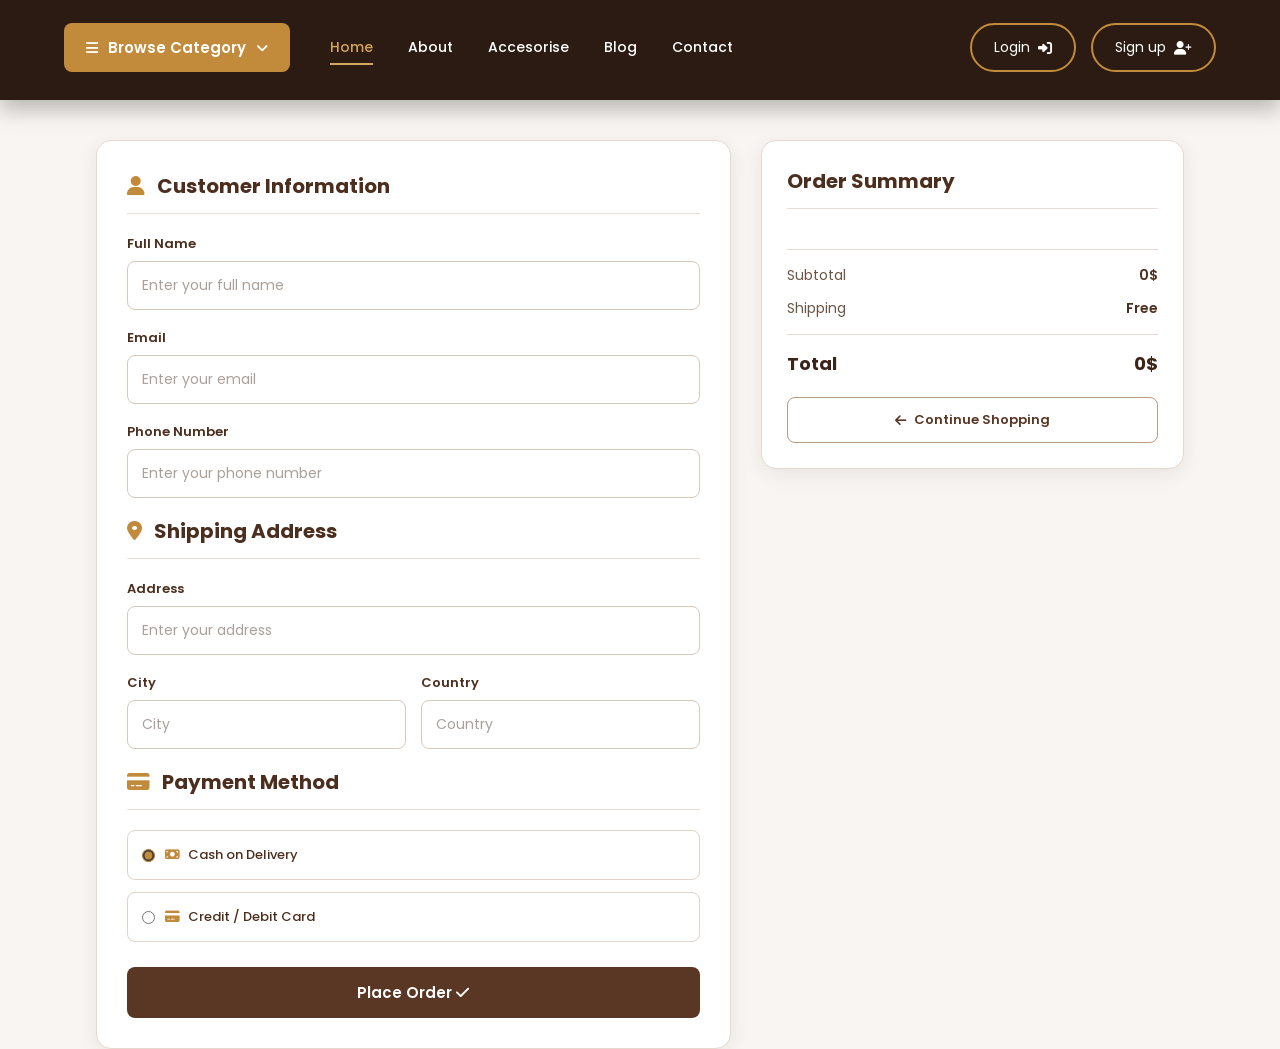
<file: Checkout.html>
<!DOCTYPE html>
<html lang="en">

<head>
    <meta charset="UTF-8">
    <meta name="viewport" content="width=device-width, initial-scale=1.0">

    <title>Checkout</title>

    <link rel="stylesheet" href="StyleCheckout.css">
    <link rel="stylesheet" href="style.css">

    <link rel="stylesheet" href="https://cdnjs.cloudflare.com/ajax/libs/font-awesome/6.4.0/css/all.min.css">
</head>

<body>



<!-- بداية الهيدر (الجزء العلوي من الموقع) -->
<header>

    <!-- الجزء العلوي بالكامل من الهيدر -->
  

    <div style="height: 100px;" class="bottom_header">
        <div  class="container">
            <nav style="margin-top: 30px;" class="nav">

                <div class="category_nav">

                    <div class="category_btn">
                        <i class="fa-solid fa-bars"></i>
                        <P>Browse Category</P>
                        <i class="fa-solid fa-angle-down"></i>
                    </div>

                    <div class="category_nav_list">
                        <a href="#">Top 10 offers</a>
                        <a href="#">Electronics & digits</a>
                        <a href="#">Phons & Tables</a>
                        <a href="#">Fashion & Clothings</a>
                        <a href="#">Talivsion & Monitor</a>
                        <a href="#">Jewelry & Watches</a>
                        <a href="#">Toys & Hobbies</a>
                    </div>

                </div>

                <ul class="nav_links">
                    <li class="active"><a href="#">Home</a></li>
                    <li><a href="#">About</a></li>
                    <li><a href="#"> Accesorise</a></li>
                    <li><a href="#"> Blog</a></li>
                    <li><a href="#"> Contact</a></li>

                </ul>
            </nav>




            <div class="login_signup btns" style="margin-top: 30px;">
                <a class="btn" id="Log-in" href="#">Login <i class="fa-solid fa-right-to-bracket"></i></a>
                <a class="btn" id="Sign-up" href="#">Sign up<i class="fa-solid fa-user-plus"></i></a>
            </div>



            <div class="mobile_menu">

                <button class="mobile_menu_btn">
                    <i class="fa-solid fa-bars"></i>
                </button>

                <ul class="mobile_nav_links">
                    <li class="active"><a href="#">Home</a></li>
                    <li><a href="#">About</a></li>
                    <li><a href="#">Accesorise</a></li>
                    <li><a href="#">Blog</a></li>
                    <li><a href="#">Contact</a></li>
                </ul>

            </div>

        </div>

    </div>











</header>



    <!-- =========================
         Checkout Page
    ========================== -->

    <main class="checkout">

        <div class="checkout_container">

            <!-- =========================
                 Customer Information
            ========================== -->

            <section class="checkout_form">

                <h2>
                    <i class="fa-solid fa-user"></i>
                    Customer Information
                </h2>

                <form id="checkoutForm">

                    <div class="input_group">

                        <label for="fullName">Full Name</label>

                        <input type="text" id="fullName" placeholder="Enter your full name" required>

                    </div>


                    <div class="input_group">

                        <label for="email">Email</label>

                        <input type="email" id="email" placeholder="Enter your email" required>

                    </div>


                    <div class="input_group">

                        <label for="phone">Phone Number</label>

                        <input type="tel" id="phone" placeholder="Enter your phone number" required>

                    </div>


                    <!-- =========================
                         Shipping Address
                    ========================== -->

                    <h2>
                        <i class="fa-solid fa-location-dot"></i>
                        Shipping Address
                    </h2>


                    <div class="input_group">

                        <label for="address">Address</label>

                        <input type="text" id="address" placeholder="Enter your address" required>

                    </div>


                    <div class="address_row">

                        <div class="input_group">

                            <label for="city">City</label>

                            <input type="text" id="city" placeholder="City" required>

                        </div>


                        <div class="input_group">

                            <label for="country">Country</label>

                            <input type="text" id="country" placeholder="Country" required>

                        </div>

                    </div>


                    <!-- =========================
                         Payment Method
                    ========================== -->

                    <h2>
                        <i class="fa-solid fa-credit-card"></i>
                        Payment Method
                    </h2>


                    <div class="payment_methods">

                        <label class="payment_option">

                            <input type="radio" name="payment" value="cash" checked>

                            <span>
                                <i class="fa-solid fa-money-bill"></i>
                                Cash on Delivery
                            </span>

                        </label>


                        <label class="payment_option">

                            <input type="radio" name="payment" value="card">

                            <span>
                                <i class="fa-solid fa-credit-card"></i>
                                Credit / Debit Card
                            </span>

                        </label>

                    </div>


                    <button type="submit" class="place_order">
                        Place Order
                        <i class="fa-solid fa-check"></i>
                    </button>

                </form>

            </section>


            <!-- =========================
                 Order Summary
            ========================== -->

            <aside class="order_summary">

                <h2>Order Summary</h2>


                <!-- Products will be added here using JavaScript -->
                <div id="checkout_items">

                </div>


                <div class="summary_total">

                    <div>
                        <span>Subtotal</span>
                        <span id="checkout_subtotal">0$</span>
                    </div>

                    <div>
                        <span>Shipping</span>
                        <span id="checkout_shipping">Free</span>
                    </div>

                    <div class="final_total">
                        <span>Total</span>
                        <span id="checkout_total">0$</span>
                    </div>

                </div>


                <a href="index.html" class="back_to_shop">
                    <i class="fa-solid fa-arrow-left"></i>
                    Continue Shopping
                </a>

            </aside>

        </div>

    </main>


   
    <script src="Checkout.js"></script>

</body>

</html>
</file>
<file: StyleCheckout.css>
/* =========================================
   Checkout Page
   ========================================= */

.checkout {
    width: 85%;
    max-width: 1300px;
    margin:auto;
margin-top: -30px;
}


/* ===== Checkout Title ===== */


/* ===== Main Container ===== */

.checkout_container {
    display: grid;
    grid-template-columns: 1.5fr 1fr;
    gap: 30px;
    align-items: start;
}


/* ===== Form ===== */

.checkout_form {
    background: #fff;
    padding: 30px;
    border: 1px solid #e5d8cf;
    border-radius: 15px;
    box-shadow: 0 5px 20px rgba(59, 36, 24, .08);
}

.checkout_form h2 {
    color: #4b2e1e;
    font-size: 20px;
    margin-bottom: 20px;
    padding-bottom: 12px;
    border-bottom: 1px solid #eadfd8;
}

.checkout_form h2 i {
    color: #c28b3c;
    margin-right: 8px;
}


/* ===== Inputs ===== */

.input_group {
    display: flex;
    flex-direction: column;
    margin-bottom: 18px;
}

.input_group label {
    color: #4b2e1e;
    font-size: 13px;
    font-weight: 600;
    margin-bottom: 7px;
}

.input_group input {
    width: 100%;
    padding: 13px 14px;
    border: 1px solid #d8c9bd;
    border-radius: 8px;
    outline: none;
    background: #fff;
    color: #3b2418;
    font-size: 14px;
    transition: .3s ease;
}

.input_group input::placeholder {
    color: #aaa09a;
}

.input_group input:focus {
    border-color: #c28b3c;
    box-shadow: 0 0 0 3px rgba(194, 139, 60, .12);
}


/* ===== City + Country ===== */

.address_row {
    display: grid;
    grid-template-columns: 1fr 1fr;
    gap: 15px;
}


/* ===== Payment ===== */

.payment_methods {
    display: flex;
    flex-direction: column;
    gap: 12px;
    margin-bottom: 25px;
}

.payment_option {
    display: flex;
    align-items: center;
    gap: 10px;
    padding: 14px;
    border: 1px solid #e0d3ca;
    border-radius: 8px;
    cursor: pointer;
    transition: .3s ease;
}

.payment_option:hover {
    background: #f8f3ee;
    border-color: #c28b3c;
}

.payment_option input {
    accent-color: #c28b3c;
}

.payment_option span {
    color: #4b2e1e;
    font-size: 13px;
    font-weight: 500;
}

.payment_option i {
    color: #c28b3c;
    margin-right: 5px;
}


/* ===== Place Order ===== */

.place_order {
    width: 100%;
    padding: 14px;
    border: none;
    border-radius: 8px;
    background: #5a3624;
    color: white;
    font-size: 15px;
    font-weight: 600;
    cursor: pointer;
    transition: .3s ease;
}

.place_order:hover {
    background: #3b2418;
    transform: translateY(-2px);
}


/* ===== Order Summary ===== */

.order_summary {
    background: #fff;
    padding: 25px;
    border: 1px solid #e5d8cf;
    border-radius: 15px;
    box-shadow: 0 5px 20px rgba(59, 36, 24, .08);
}

.order_summary h2 {
    color: #4b2e1e;
    font-size: 20px;
    margin-bottom: 20px;
    padding-bottom: 12px;
    border-bottom: 1px solid #eadfd8;
}


/* ===== Checkout Items ===== */

#checkout_items {
    display: flex;
    flex-direction: column;
    gap: 12px;
    max-height: 400px;
    overflow-y: auto;
    margin-bottom: 20px;
}


/* ===== Summary ===== */

.summary_total {
    border-top: 1px solid #e5d8cf;
    padding-top: 15px;
}

.summary_total > div {
    display: flex;
    align-items: center;
    justify-content: space-between;
    margin-bottom: 12px;
}

.summary_total span:first-child {
    color: #6b5548;
    font-size: 14px;
}

.summary_total span:last-child {
    color: #4b2e1e;
    font-weight: 600;
}

.summary_total .final_total {
    border-top: 1px solid #e5d8cf;
    padding-top: 15px;
    margin-top: 15px;
}

.summary_total .final_total span {
    color: #3b2418;
    font-size: 18px;
    font-weight: 700;
}


/* ===== Continue Shopping ===== */

.back_to_shop {
    display: flex;
    align-items: center;
    justify-content: center;
    gap: 8px;
    margin-top: 20px;
    padding: 12px;
    border: 1px solid #b99b86;
    border-radius: 8px;
    color: #5a3624;
    font-size: 13px;
    font-weight: 600;
    transition: .3s ease;
}

.back_to_shop:hover {
    background: #f5eee9;
    border-color: #6b432d;
}


/* =========================================
   Responsive
   ========================================= */

@media (max-width: 800px) {

    .checkout {
        width: 94%;
        margin: 25px auto;
    }

    .checkout_container {
        grid-template-columns: 1fr;
    }

    .checkout_form,
    .order_summary {
        padding: 20px;
    }

}


@media (max-width: 480px) {

    .checkout {
        width: 94%;
        padding: 20px 0;
    }

    .checkout_title h1 {
        font-size: 25px;
    }

    .checkout_form,
    .order_summary {
        padding: 17px;
        border-radius: 12px;
    }

    .checkout_form h2,
    .order_summary h2 {
        font-size: 17px;
    }

    .address_row {
        grid-template-columns: 1fr;
        gap: 0;
    }

    .input_group input {
        padding: 11px;
        font-size: 13px;
    }

    .payment_option {
        padding: 11px;
    }

    .place_order {
        padding: 12px;
        font-size: 14px;
    }

}



.checkout_item {
    display: flex;
    align-items: center;
    gap: 12px;
    padding: 12px;
    background: #f8f5f2;
    border: 1px solid #e5d8cf;
    border-radius: 10px;
}

.checkout_item img {
    width: 70px;
    height: 70px;
    object-fit: contain;
    background: #fff;
    border-radius: 8px;
    padding: 5px;
}

.checkout_item h4 {
    color: #4b2e1e;
    font-size: 14px;
    margin-bottom: 6px;
}

.checkout_item p {
    color: #8b6b5a;
    font-size: 12px;
    margin-bottom: 5px;
}

.checkout_item span {
    color: #c28b3c;
    font-size: 13px;
    font-weight: 600;
}
</file>
<file: style.css>
/* =======================
   Google Font
======================= */

@import url('https://fonts.googleapis.com/css2?family=Poppins:wght@300;400;500;600;700&display=swap');


/* =======================
   Reset
======================= */

*{
    margin:0;
    padding:0;
    box-sizing:border-box;
    font-family:'Poppins',sans-serif;
}


html{
    scroll-behavior:smooth;
}


body{
    background:#f8f5f2;
    color:#2b1b12;
    font-size:14px;
    padding-top:170px;
}


a{
    text-decoration:none;
    color:inherit;
}


li{
    list-style:none;
}


/* =======================
   Header
======================= */

header{
    position:fixed;
    top:0;
    left:0;
    width:100%;
    z-index:1000;
}



/* =======================
   Container
======================= */

.container{

    width:90%;
    max-width:1300px;
    margin:auto;

}



/* =======================
   Top Header
======================= */


.top_header{

    background:#fff;
    padding:15px 0;
    box-shadow:0 5px 20px rgba(0,0,0,.12);

}



.top_header .container{

    display:flex;
    align-items:center;
    justify-content:space-between;
    gap:30px;

}



/* =======================
   Logo
======================= */


#rere{

    display:flex;
    align-items:center;
    gap:15px;

}


.logo img{

    width:65px;
    height:auto;

}



.icon1 h1{

    color:#4b2e1e;
    font-size:28px;
    font-weight:700;

}



.icon1 h3{

    color:#c28b3c;
    font-size:15px;
    font-weight:500;

}
/* =======================
   Search Box
======================= */


.search_box{

    display:flex;
    align-items:center;
    flex:1;
    max-width:650px;

    height:60px;

    background:#fff;

    border:1px solid #ddd;

    border-radius:50px;

    overflow:hidden;

    box-shadow:0 5px 15px rgba(0,0,0,.08);

    transition:.3s;

}



.search_box:focus-within{

    border-color:#c28b3c;

    box-shadow:
    0 0 0 4px rgba(194,139,60,.15);

}



.select_box select{

    border:none;
    outline:none;

    padding:15px;

    background:#f5eee6;

    cursor:pointer;

    font-size:14px;

}



.search_box input{

    flex:1;

    border:none;

    outline:none;

    padding:15px;

    font-size:15px;

}



.search_box button{

    width:60px;

    height:100%;

    border:none;

    background:#c28b3c;

    color:white;

    cursor:pointer;

    font-size:18px;

    transition:.3s;

}



.search_box button:hover{

    background:#9b6b25;

}





/* =======================
   Header Icons
======================= */


.header-icons{

    display:flex;

    gap:20px;

}



.icon{

    position:relative;

}



.icon a{

    width:50px;

    height:50px;

    border-radius:50%;

    display:flex;

    align-items:center;

    justify-content:center;


    background:#fff;

    color:#4b2e1e;

    font-size:22px;


    border:1px solid #eee;

    box-shadow:0 5px 15px rgba(0,0,0,.1);


    transition:.35s;

}



.icon a:hover{

    background:#c28b3c;

    color:white;

    transform:
    translateY(-5px)
    scale(1.08);

}



.count{

    position:absolute;

    top:-5px;

    right:-5px;


    width:22px;

    height:22px;


    border-radius:50%;


    background:#b91c1c;

    color:white;

    display:flex;

    justify-content:center;

    align-items:center;


    font-size:12px;

}






/* =======================
   Bottom Header
======================= */


.bottom_header{

    background:#2b1b12;

    color:white;

    box-shadow:
    0 10px 20px rgba(0,0,0,.25);

}



.bottom_header .container{

    height:65px;


    display:flex;

    align-items:center;

    justify-content:space-between;

}






/* =======================
   Navigation
======================= */


.nav{

    display:flex;

    align-items:center;

    gap:40px;

}




/* =======================
   Category Button
======================= */


.category_btn{

    display:flex;

    align-items:center;

    gap:10px;


    background:#c28b3c;


    padding:13px 22px;


    border-radius:8px;


    cursor:pointer;


    transition:.3s;

}



.category_btn:hover{

    background:#9b6b25;

}



.category_btn p{

    font-weight:600;

    font-size:15px;

}







/* =======================
   Navigation Links
======================= */


.nav_links{

    display:flex;

    gap:35px;

}



.nav_links li a{

    color:white;

    font-weight:500;

    position:relative;

    transition:.3s;

}



/* underline animation */

.nav_links li a::after{

    content:"";

    position:absolute;

    left:0;

    bottom:-8px;


    width:0;

    height:2px;

    background:#d4a55d;


    transition:.3s;

}



.nav_links li a:hover::after,
.nav_links .active a::after{

    width:100%;

}



.nav_links li a:hover,
.nav_links .active a{

    color:#d4a55d;

}






/* =======================
   Login Signup Buttons
======================= */


.login_signup{

    display:flex;

    gap:15px;

}



.btn{

    display:flex;

    align-items:center;

    gap:8px;


    padding:12px 22px;


    border:2px solid #c28b3c;


    border-radius:30px;


    color:white;


    transition:.35s;

}



.btn:hover{

    background:#c28b3c;


    transform:translateY(-3px);


    box-shadow:
    0 8px 20px rgba(194,139,60,.35);

}



/* =======================
   Category Dropdown
======================= */


.category_nav{

    position:relative;

}




.category_nav_list{


    position:absolute;


    top:100%;


    left:0;



    width:220px;



    padding:10px 0;



    background:#f5eee6;



    border:2px solid #4b2e1e;



    border-radius:

    0 0 12px 12px;



    box-shadow:

    0 10px 25px rgba(0,0,0,.15);



    display:flex;



    flex-direction:column;



    overflow:hidden;



    opacity:0;



    visibility:hidden;



    transform:translateY(-20px);



    transition:

    opacity .3s ease,

    transform .3s ease;

}



/* show menu */


.category_nav:hover .category_nav_list{


    opacity:1;


    visibility:visible;


    transform:translateY(0);


}





.category_nav_list a{


    padding:15px 20px;


    color:#333;


    border-bottom:

    1px solid rgb(201,186,158);


    transition:.3s;


}




.category_nav_list a:hover{


    background:#241b0e;


    color:white;


}



.category_nav_list a:last-child{


    border-bottom:none;

}
/* =======================
   Swiper
======================= */

.slider{
    position:relative;
}

.slider .container{
    display:flex;
    justify-content:space-between;
    gap:20px;
}

.slider .container .slide-swap{
    width:75%;
    overflow:hidden;
}

.slider .container .banner_2{
    width:23%;
}

.slider .container .banner_2 a{
    display:block;
    width:100%;
}

.slider .container .banner_2 img{
    width:100%;
    display:block;
    object-fit:cover;
}


/* banner */

.banner_4 {
    padding: 35px 0;
}

.banner_4 .container {
    display: grid;
    grid-template-columns: repeat(4, 1fr);
    gap: 15px;
}

/* Banner */
.banner_4 .box {
    position: relative;
    display: flex;
    align-items: center;

    height: 150px;
    padding: 12px;

    background: #f3eee9;
    border: 1px solid #e3d8cf;
    border-radius: 12px;

    overflow: hidden;
    cursor: pointer;

    transition: 0.3s ease;
}

/* Hover */
.banner_4 .box:hover {
    transform: translateY(-4px);
    box-shadow: 0 5px 15px rgba(80, 60, 50, 0.12);
      transform: scale(1.03);
}

/* Image */
.banner_4 .box img {
    width: 48%;
    height: 120px;
    object-fit: contain;

    transition: 0.3s;
}

.banner_4 .box img:hover{
     scale: 0.8;
}

/* Text */
.banner_4 .box .text {
    width: 52%;
    padding-left: 5px;
}

/* Titles */
.banner_4 .box .text h5 {
    margin: 2px 0;
    color: #812e01;
    font-size: 12px;
    font-weight: 500;
}

/* Sale */
.banner_4 .box .sale {
    margin: 6px 0;
}

.banner_4 .box .sale p {
    margin: 0;
    color: #8a7b72;
    font-size: 10px;
}

.banner_4 .box .sale span {
    color: #4b0707;
    font-size: 20px;
    font-weight: bold;
}

/* Shop Now */
.banner_4 .box .text h5:last-child {
    color: #806b60;
    font-size: 11px;
    text-decoration: underline;
}

/* Link covers whole banner */
.banner_4 .box .link_btn {
    position: absolute;
    inset: 0;
    z-index: 2;
}

/* Responsive */
@media (max-width: 1000px) {
    .banner_4 .container {
        grid-template-columns: repeat(2, 1fr);
        margin: 20px;
    }
    .banner_4 .box{
        margin-bottom: 15px;
    }
}

@media (max-width: 600px) {
    .banner_4 .container {
      display: flex;
      flex-direction: column;

    }
}
/* =========================
   Products Slider
========================= */

.slide{
      margin-top:  -10px;
}.slide .container {
    position: relative;
}

.slide .container .mySwiper {
    padding: 10px 0;
}

.slide .container .mySwiper .btn_swip {
    position: absolute;
    top: 30px;
    right: 0;
    background-color: #c74f09d2;
    color: rgb(245, 241, 238);
    font-weight: bold;
    border-radius: 5px;
    height: 30px;
    width: 30px;
    border: 1px solid burlywood;
    padding: 6px;
}

.btn_swip.swiper-button-prev {
    left: calc(100% - 80px);
}
.top_slid {
position: relative;
margin-bottom: 20px;
border-bottom: 3px solid rgb(114, 34, 5);
}

.top_slid h2 {
    position: relative;
    text-transform: uppercase;
    background-color: #804711;
    color: white;
    font-size: 18px;
    padding: 10px 40px;
    display: flex;
    align-items: center;
    gap: 10px;
    width: max-content;
}

.top_slid h2::before {
    position: absolute;
    content: '';
    top: 0;
    left: 0;
    z-index: 9;
    width: 0;
    height: 0;
border-left: 20px solid transparent;
background-color: whitesmoke;
border-bottom: 20px solid rgb(177, 117, 38);
}


.slider_products {
    padding: 40px 0;
    background: #f8f8f8;
  
}

.slide_product {
    width: 100%;
    overflow: hidden;
}

.products {
    display: flex;
}

/* =========================
   Product Card
========================= */

.product {
    position: relative;
    background: #fff;
    padding: 15px;
    border-radius: 12px;
    border: 1px solid #eee;
    box-sizing: border-box;
    transition: 0.3s ease;
    overflow: hidden;
}

.product:hover {
    transform: translateY(-5px);
    box-shadow: 0 8px 25px rgba(0, 0, 0, 0.08);
}


/* =========================
   Sale
========================= */

.Sale_present {
    position: absolute;
    top: 12px;
    left: 12px;

    background: #e74c3c;
    color: #fff;

    padding: 5px 9px;
    border-radius: 6px;

    font-size: 13px;
    font-weight: 600;

    z-index: 2;
}


/* =========================
   Product Image
========================= */

.img_product {
    width: 100%;
    height: 220px;

    display: flex;
    align-items: center;
    justify-content: center;

    margin-bottom: 12px;
}

.img_product img {
    width: 100%;
    height: 100%;

    object-fit: contain;

    transition: 0.3s ease;
}

.product:hover .img_product img {
    transform: scale(1.05);
}


/* =========================
   Stars
========================= */

.stars {
    margin-bottom: 8px;
}

.stars i {
    color: #ffc107;
    font-size: 14px;
    margin-right: 2px;
}


/* =========================
   Product Name
========================= */

.name_product {
    margin: 0 0 10px;
    height: 45px;

    overflow: hidden;
}

.name_product a {
    color: #333;
    text-decoration: none;

    font-size: 14px;
    line-height: 1.6;

    display: -webkit-box;
    -webkit-line-clamp: 2;
    -webkit-box-orient: vertical;

    overflow: hidden;

    transition: 0.3s ease;
}

.name_product a:hover {
    color: #e74c3c;
}


/* =========================
   Price
========================= */

.price {
    display: flex;
    align-items: center;
    gap: 10px;

    margin-bottom: 15px;
}

.price p {
    margin: 0;
}

.price p span {
    color: #e74c3c;
    font-size: 18px;
    font-weight: 700;
}

.old_price {
    color: #999;
    font-size: 14px;

       text-decoration: line-through;
}


.add_btn_cart{

display: flex;
align-items: center;
justify-content: center;
    background-color: #552c14;
border: 1px solid rgba(66, 41, 32, 0.164);
padding: 5px 7px;
width: fit-content;
color:white;
cursor: pointer;
transition: 0.3s;
}
.add_btn_cart:hover{
    scale: 0.9;
}



.add_btn_cart i{
    margin-right: 5px;
}
.add_btn_cart.active{

background-color: #c2b6b6;
cursor: no-drop;
}
    


.icon_product{
    position: absolute;
    right: 0;
    bottom:0px;
    width: 30px;
    height: 30px;

    border-radius: 2px;

    background-color: #b63a00;
display: flex;
align-items: center;
justify-content: center;
color:white;
cursor: pointer;
transition: 0.3s;
}
.icon_product.active{
    background-color: #df74108c;
    scale: 1.1;
    cursor: no-drop;
}

/* banners */
.banners {
    padding: 50px 0;
}

.banners .banners_boxs {
    display: flex;
    gap: 20px;
}

.banners .banners_boxs .box {
    display: flex;
    gap: 20px;
    width: 100%;
    overflow: hidden;
    border-radius: 15px;
}

.banners .banners_boxs .box img {
    flex: 1;
    min-width: 0;
    width: 100%;
    display: block;
    object-fit: cover;
    border-radius: 15px;
    transition: 0.3s ease;
}

.banners .banners_boxs .box img:hover {
    transform: scale(1.03);
}



footer {
    background: #77522ad2;
    padding: 60px 8% 25px;
    display: flex;
    flex-wrap: wrap;
    justify-content: space-between;
    gap: 40px;
    position: relative;
    color: #ece5e1;
}

/* Columns */

footer .col {
    display: flex;
    flex-direction: column;
    align-items: flex-start;
    min-width: 180px;
}

footer .col:first-child {
    width: 30%;
}


/* Titles */

footer h4 {
    color: #d4ceca;
    font-size: 17px;
    margin-bottom: 20px;
    font-weight: 700;
    position: relative;
}

footer h4::after {
    content: "";
    position: absolute;
    left: 0;
    bottom: -8px;
    width: 30px;
    height: 2px;
    background: #e2dcd7;
    transition: 0.3s;
}

footer .col:hover h4::after {
    width: 55px;
}


/* Contact text */

footer p {
    font-size: 13px;
    line-height: 1.8;
    margin: 0 0 8px;
    color: #e4d6cf;
}

footer strong {
    color: #dfbcaa;
}


/* Links */

footer a {
    color: #f3eeeb;
    text-decoration: none;
    font-size: 14px;
    margin-bottom: 12px;
    transition: 0.3s ease;
}

footer a:hover {
    color: #a54c03;
    transform: translateX(5px);
}


/* ================= SOCIAL ICONS ================= */

footer .follow {
    margin-top: 25px;
}

footer .follow h4 {
    margin-bottom: 18px;
}

footer .follow .icon {
    display: flex;
    gap: 10px;
}

footer .follow i {
    width: 38px;
    height: 38px;
    display: flex;
    align-items: center;
    justify-content: center;

    color: #6b4935;
    background: #fffaf6;
    border: 1px solid #ddcec2;
    border-radius: 50%;

    cursor: pointer;
    transition: all 0.3s ease;
}

footer .follow i:hover {
    background: #6b4935;
    color: #fffaf6;
    border-color: #6b4935;
    transform: translateY(-5px);
}


/* ================= INSTALL APP ================= */

footer .install .row {
    display: flex;
    gap: 10px;
    margin: 10px 0 20px;
}

footer .install .row img {
    width: 130px;
    border: 1px solid #d8c9bd;
    border-radius: 8px;
    transition: 0.3s;
}

footer .install .row img:hover {
    transform: translateY(-4px);
}

footer .install > img {
    width: 220px;
    margin-top: 5px;
}


/* ================= COPYRIGHT ================= */

footer .copyright {
    width: 100%;
    text-align: center;
    padding-top: 25px;
    margin-top: 20px;
    border-top: 1px solid #d8ccc3;
}

footer .copyright p {
    margin: 0;
    font-size: 13px;
    color: #f3f1ef;
}
 /* =========================
    START CART
 ========================= */

.cart {
    position: fixed;
    height: 100vh;
    top: 0;
    right: 0;
    bottom: 0;

    z-index: 100000;

    width: 350px;
    padding: 22px;

    display: flex;
    flex-direction: column;
    justify-content: space-between;

    /* Main Cart Background */
    background: #ffffff;

    color: #3b2418;

    border-left: 1px solid #e5d8cf;

    box-shadow:
        -8px 0 30px rgba(59, 36, 24, 0.15);


    transform: translateX(100%);
    transition: transform 0.5s ease;
   
}

.cart.active {
    transform: translateX(0);
}


/* =========================
   TOP CART
 ========================= */

.top_cart {
    display: flex;
    align-items: center;
    justify-content: space-between;

    width: 100%;

    padding-bottom: 15px;

    border-bottom: 1px solid #e5d8cf;
}

.top_cart h3 {
    margin: 0;

    font-size: 18px;

    color: #3b2418;
}

.top_cart h3 span {
    color: #8b5e3c;
}

.top_cart .close_cart {
    font-size: 30px;

    color: #5a3624;

    cursor: pointer;

    transition: 0.25s ease;
}

.top_cart .close_cart:hover {
    transform: rotate(90deg);

    color: #9a6844;
}


/* =========================
   CART ITEMS
 ========================= */

.items_in_cart {
    display: flex;
    flex-direction: column;

    gap: 0;

    padding: 10px 5px;

    margin-block: 15px;

    height: 100%;

    overflow-y: auto;

    border: none;
    box-shadow: none;

    scrollbar-width: thin;
    scrollbar-color: #9a6844 transparent;
}


/* =========================
   EACH ITEM
 ========================= */

.item_cart {
    display: flex;
    align-items: center;
    justify-content: space-between;

    gap: 12px;

    padding: 15px 0;

    border-bottom: 1px solid #eadfd8;

    transition: 0.25s ease;
}



/* =========================
   PRODUCT IMAGE
 ========================= */

.item_cart img {
    width: 72px;
    height: 72px;

    object-fit: contain;

    padding: 6px;

    background: #f6f1ed;

    border: 1px solid #e2d4ca;

    border-radius: 12px;
}


/* =========================
   CONTENT
 ========================= */

.item_cart .content {
    flex: 1;
}

.item_cart .content {
    flex: 1;
    min-width: 0;
}

.item_cart h4 {
    margin: 0 0 6px;
    color: #3b2418;
    font-size: 14px;

    white-space: nowrap;
    overflow: hidden;
    text-overflow: ellipsis;
    -webkit-line-break: 2;
}
.price_cart {
    margin: 0;

    color: #8b5e3c;

    font-weight: 700;
}



/* =========================
   QUANTITY
 ========================= */

.Quntity_controle {
    display: flex;
    align-items: center;

    gap: 9px;

    margin-top: 8px;
}

.Quntity_controle button {
    width: 27px;
    height: 27px;

    border: 1px solid #d5c0b2;

    border-radius: 7px;

    background: #f5eee9;

    color: #5a3624;

    font-size: 17px;
    font-weight: bold;

    cursor: pointer;

    transition: 0.25s ease;
}

.Quntity_controle button:hover {
    background: #6b432d;

    border-color: #6b432d;

    color: #ffffff;
}

.Quntity_controle .quntity {
    min-width: 30px;

    text-align: center;

    color: #3b2418;

    font-weight: 700;
}


/* =========================
   DELETE BUTTON
 ========================= */

.delete_item,.delete_fav {
    border: none;

    background: transparent;

    color: #8b5e3c;

    cursor: pointer;

    transition: 0.25s ease;
}

.delete_item:hover,.delete_fav:hover {
    color: #ff1b0b;

    transform: scale(1.1);
}


/* =========================
   SCROLLBAR
 ========================= */

.items_in_cart::-webkit-scrollbar {
    width: 5px;
}

.items_in_cart::-webkit-scrollbar-track {
    background: transparent;
}

.items_in_cart::-webkit-scrollbar-thumb {
    background: #9a6844;

    border-radius: 10px;
}

.items_in_cart::-webkit-scrollbar-thumb:hover {
    background: #5f3927;
}




/* =========================
   BOTTOM CART
========================= */

.bottom_cart {
    padding-top: 18px;

    border-top: 1px solid #e5d8cf;
}


/* =========================
   TOTAL
========================= */

.bottom_cart .total {
    display: flex;
    align-items: center;
    justify-content: space-between;

    margin-bottom: 18px;
}

.bottom_cart .total p {
    margin: 0;

    color: #3b2418;

    font-size: 16px;
    font-weight: 600;
}

.bottom_cart .total .price_cart_total {
    color: #6b432d;

    font-size: 20px;
    font-weight: 700;
}


/* =========================
   BUTTONS
========================= */

.button_cart {
    display: flex;
    gap: 10px;
}


/* Both Buttons */

.button_cart .btn_cart {
    flex: 1;

    height: 45px;

    display: flex;
    align-items: center;
    justify-content: center;

    border-radius: 9px;

    text-decoration: none;

    font-size: 14px;
    font-weight: 600;

    cursor: pointer;

    transition: 0.3s ease;
}


/* =========================
   CHECKOUT
========================= */

.button_cart .btn_cart:not(.trans_bg) {
    background: #5a3624;

    color: #ffffff;

    border: 1px solid #5a3624;
}

.button_cart .btn_cart:not(.trans_bg):hover {
    background: #3b2418;

    border-color: #3b2418;

    transform: translateY(-2px);

    box-shadow: 0 5px 12px rgba(59, 36, 24, 0.2);
}


/* =========================
   SHOP MORE
========================= */

.button_cart .trans_bg {
    background: #ffffff;

    color: #5a3624;

    border: 1px solid #b99b86;
}

.button_cart .trans_bg:hover {
    background: #f5eee9;

    border-color: #6b432d;

    transform: translateY(-2px);
}


















.favorite{
    position: fixed;
    height: 100vh;
    top: 0;
    right: 0;
    bottom: 0;

    z-index: 100000;

    width: 350px;
    padding: 22px;

    display: flex;
    flex-direction: column;
    justify-content: space-between;

    background: #ffffff;

    color: #3b2418;

    border-left: 1px solid #e5d8cf;

    box-shadow:
        -8px 0 30px rgba(59, 36, 24, 0.15);


    transform: translateX(100%);
    transition: transform 0.5s ease;
   
}

.favorite.active {
    transform: translateX(0);
}


/* =========================
   TOP CART
 ========================= */

.top_favorite {
    display: flex;
    align-items: center;
    justify-content: space-between;

    width: 100%;

    padding-bottom: 15px;

    border-bottom: 1px solid #e5d8cf;
}

.top_favorite h3 {
    margin: 0;

    font-size: 18px;

    color: #3b2418;
}



.top_favorite .close_favorite{
    font-size: 30px;

    color: #5a3624;

    cursor: pointer;

    transition: 0.25s ease;
}

.top_cart .close_cart:hover {
    transform: rotate(90deg);

    color: #9a6844;
}


/* =========================
   CART ITEMS
 ========================= */

#favorite_items {
    display: flex;
    flex-direction: column;

    gap: 0;

    padding: 10px 5px;

    margin-block: 15px;

    height: 100%;

    overflow-y: auto;

    border: none;
    box-shadow: none;

    scrollbar-width: thin;
    scrollbar-color: #9a6844 transparent;
}





/* =========================
   EACH ITEM
 ========================= */

.favorite_item {
    display: flex;
    align-items: center;
    justify-content: space-between;

    gap: 12px;

    padding: 15px 0;

    border-bottom: 1px solid #eadfd8;

    transition: 0.25s ease;
}


/* =========================
   PRODUCT IMAGE
 ========================= */

.favorite_item img {
    width: 72px;
    height: 72px;

    object-fit: contain;

    padding: 6px;

    background: #f6f1ed;

    border: 1px solid #e2d4ca;

    border-radius: 12px;
}


/* =========================
   CONTENT
 ========================= */

.favorite_item .favorite_content {
    flex: 1;
    min-width: 0;
    display: flex;
    align-items: center;
    justify-content: space-between;
}

.favorite_item h4 {
    margin: 0 0 6px;
    color: #3b2418;
    font-size: 14px;

    width: 150px;

    white-space: nowrap;
    overflow: hidden;
    text-overflow: ellipsis;
}
.favorite_price {
    margin: 0;

    color: #8b5e3c;

    font-weight: 700;
}


/* =========================
   DELETE BUTTON
 ========================= */

.delete_item {
    border: none;

    background: transparent;

    color: #8b5e3c;

    cursor: pointer;

    transition: 0.25s ease;
}

.delete_item:hover {
    color: #ff1b0b;

    transform: scale(1.1);
}


/* =========================
   SCROLLBAR
 ========================= */

.favorite_items::-webkit-scrollbar {
    width: 5px;
}

.favorite_items::-webkit-scrollbar-track {
    background: transparent;
}

.favorite_items::-webkit-scrollbar-thumb {
    background: #9a6844;

    border-radius: 10px;
}

.favorite_items::-webkit-scrollbar-thumb:hover {
    background: #5f3927;
}









.Sign_up{
    padding: 0 30px;
    position: relative;
    width: 100vw;
    height: 100vh;
    background-color: #3f1b06e1;
    z-index: 1000000000000;
    position: fixed;
    top: 0;
    display: flex;
    align-items: center;
    justify-content: center;

    transform: scale(0.8);

    opacity: 0;

    visibility: hidden;

    transition: 0.4s ease;
}

.Sign_up.active{
     transform: scale(1);

    opacity: 1;

    visibility: visible;
}



#form-details form {
    background-color: #1a1207;

  display: flex;
  flex-direction: column;
align-items: center;
justify-content: center;
width: 450px;
min-height: 450px;
padding: 20px;
border-radius: 30px;
}


/* Title */
#form-details form h2 {
  font-size: 30px;
  color: #f19f249a;
  margin-bottom: 25px;
  line-height: 1.3;
}

/* Inputs */
#form-details form input,
#form-details form textarea {
  width: 100%;
  margin: 8px 0;
  padding: 14px 15px;
  border: 1px solid #cccccca9;
  border-radius: 8px;
  outline: none;
  font-size: 15px;
  transition: 0.3s ease;
  background-color: #2b1b12a6;
  color: white;
}

/* Textarea */
#form-details form textarea {
  resize: vertical;
}

/* Focus */
#form-details form input:focus,
#form-details form textarea:focus {
  border-color: #ecf1f1;
  box-shadow: 0 0 0 3px rgba(8, 129, 120, 0.1);
}

/* Button */
#form-details form button {
  margin-top: 15px;
  padding: 13px;
  border-radius: 8px;
  border: none;
  background-color: #cf741f;
  color: white;
  font-size: 16px;
  font-weight: bold;
  cursor: pointer;
  transition: 0.3s ease;
  width: 100%;
}

/* Hover */
#form-details form button:hover {
  background-color: #815d26;
  transform: translateY(-2px);
}

#form-details .closeSign{
    color: white;
    position: absolute;
    top: 0;
    right: 40px;
font-size: 40px;
   cursor: pointer;

    transition: 0.25s ease;
}
#form-details .closeSign:hover{
   transform: rotate(90deg);

    color: #eca978;
}


#signupMessage {
    margin-top: 12px;
    font-size: 14px;
    font-weight: bold;
    text-align: center;
}






.Log_in {

    position: fixed;

    inset: 0;

    z-index: 1000000000000;

    background: rgba(35, 18, 8, 0.92);

    display: flex;

    align-items: center;

    justify-content: center;

    padding: 20px;

    transform: scale(0.8);

    opacity: 0;

    visibility: hidden;

    transition: 0.4s ease;
}

.Log_in.active {

    transform: scale(1);

    opacity: 1;

    visibility: visible;
}


/* Close */

#login-details .closeLogin {

    position: absolute;

    top: 25px;
    right: 30px;

    color: #fff;

    font-size: 35px;

    cursor: pointer;

    transition: 0.3s ease;
}

#login-details .closeLogin:hover {

    color: #e9a15d;

    transform: rotate(90deg);
}


/* Form */

#login-details form {

    width: 400px;

    padding: 40px 35px;

    background: #21150d;

    border: 1px solid #6e4426;

    border-radius: 20px;

    box-shadow: 0 15px 40px rgba(0, 0, 0, 0.45);

    text-align: center;
}


/* Icon */

.login-icon {

    width: 65px;
    height: 65px;

    margin: 0 auto 15px;

    display: flex;

    align-items: center;
    justify-content: center;

    border-radius: 50%;

    background: #cf741f;

    color: white;

    font-size: 27px;
}


/* Title */

#login-details form h2 {

    margin: 5px 0;

    color: #f0a45d;

    font-size: 28px;
}


/* Subtitle */

.login-subtitle {

    margin: 0 0 25px;

    color: #b9a79a;

    font-size: 14px;
}


/* Inputs */

#login-details form input {

    width: 100%;

    padding: 14px;

    margin-bottom: 15px;

    border: 1px solid #5b3b25;

    border-radius: 10px;

    outline: none;

    background: #2c1c11;

    color: white;

    font-size: 14px;

    transition: 0.3s ease;

    box-sizing: border-box;
}

#login-details form input::placeholder {

    color: #9d8c80;
}

#login-details form input:focus {

    border-color: #cf741f;

    box-shadow: 0 0 8px rgba(207, 116, 31, 0.25);
}


/* Button */

#login-details form button {

    width: 100%;

    padding: 14px;

    margin-top: 5px;

    border: none;

    border-radius: 10px;

    background: #cf741f;

    color: white;

    font-size: 16px;

    font-weight: bold;

    cursor: pointer;

    transition: 0.3s ease;
}

#login-details form button:hover {

    background: #e5944b;

    transform: translateY(-2px);
}


/* Message */

#loginMessage {

    margin: 15px 0 0;

    font-size: 14px;

    font-weight: bold;
}


/* =========================================
   MOBILE MENU
   ========================================= */

.mobile_menu {
    display: none;
    position: relative;
}

.mobile_menu_btn {
    width: 42px;
    height: 42px;
    border: 1px solid #c28b3c;
    border-radius: 8px;
    background: transparent;
    color: white;
    font-size: 20px;
    cursor: pointer;
}


/* القائمة اللي هتظهر */
.mobile_nav_links {
    position: absolute;
    top: 50px;
    right: -50px;
    width: 180px;
    background: #2b1b12;
    border: 1px solid #c28b3c;
    border-radius: 0 0 10px 10px;
    padding: 8px 0;
transition: 0.5s ease;
   transform: translateX(100%);
    flex-direction: column;

    box-shadow: 0 8px 20px rgba(0,0,0,.3);
}

.mobile_nav_links.active {
    transform: translateX(0);
    
}

.mobile_nav_links li {
    width: 100%;
}

.mobile_nav_links li a {
    display: block;
    padding: 12px 15px;
    color: white;
    font-size: 13px;
    transition: .3s;
}

.mobile_nav_links li a:hover {
    background: #c28b3c;
}


/* =========================================
   من 900px وأقل
   ========================================= */

@media (max-width: 900px) {

    /* نخفي اللينكات الأصلية */
    .nav_links {
        display: none;
    }

    /* نظهر زر المينيو */
    .mobile_menu {
        display: block;
    }

    /* نخلي الترتيب:
       Category → Login/Signup → Menu
    */
    .bottom_header .container {
        display: flex;
        align-items: center;
        justify-content: space-between;
        gap: 10px;
    }

    .nav {
        display: flex;
        align-items: center;
    }

    .login_signup {
        display: flex;
        align-items: center;
        gap: 8px;
    }
}

/* =========================================
   Responsive - 800px
   ========================================= */

@media (max-width: 1000px )  {

    /* ===== Top Header ===== */

    .top_header .container {
        gap: 15px;
    }

    /* إخفاء البحث */
    .search_box {
        display: none;
    }

    /* اللوجو واسم الموقع */
    #rere {
        gap: 10px;
    }

    .logo img {
        width: 50px;
    }

    .icon1 h1 {
        font-size: 21px;
    }

    .icon1 h3 {
        font-size: 11px;
    }

    /* Favorite + Cart */
    .header-icons {
        display: flex;
        align-items: center;
        gap: 15px;
    }

    .icon a {
        width: 45px;
        height: 45px;
        font-size: 19px;
    }


    /* ===== Bottom Header ===== */

    .bottom_header .container {
        gap: 15px;
    }

    /* Login + Sign Up */
    .login_signup {
        display: flex;
        align-items: center;
        gap: 12px;
    }

    .login_signup .btn {
        padding: 9px 14px;
        font-size: 12px;
    }


    /* ===== Swiper ===== */

    .slider .container {
        gap: 12px;
    }

    .slider .container .slide-swap {
        width: 70%;
        height: 220px;
    }

    .slider .container .slide-swap img {
        width: 100%;
        height: 220px;
        object-fit: cover;
    }

    .slider .container .banner_2 {
        width: 30%;
        height: 220px;
    }

    .slider .container .banner_2 img {
        width: 100%;
        height: 220px;
        object-fit: cover;
    }


    /* ===== Banners ===== */

    .banner_4 .container {
        grid-template-columns: repeat(2, 1fr);
        gap: 12px;
    }

    .banner_4 .box {
        height: 125px;
    }

    .banner_4 .box img {
        height: 100px;
    }

/* ===== Products ===== */

.products {
    display: flex;

 

}

.product {
    width: 100%;

  
}

.img_product {
    height: 180px;
}
}





/* =========================================
   الشاشات الصغيرة جدًا - لحد 300px
   ========================================= */

@media (max-width: 600px) {

    /* ===== Top Header ===== */

    .top_header .container {
        gap: 8px;
    }

    .logo img {
        width: 38px;

    }

    .icon1 h1 {
        font-size: 15px;
    }

    .icon1 h3 {
        font-size: 8px;
    }

    .header-icons {
        gap: 7px;
    }

    .icon a {
        width: 32px;
        height: 32px;
        font-size: 13px;
    }

    .count {
        width: 15px;
        height: 15px;
        font-size: 8px;
    }


    /* ===== Bottom Header ===== */

    .bottom_header .container {
        gap: 7px;
        padding: 6px 0;
    }

    .category_btn {
        padding: 6px 7px;
        gap: 5px;
    }

    .category_btn p {
        font-size: 8px;
    }

    .category_btn i {
        font-size: 9px;
    }

    .login_signup {
        gap: 5px;
    }

    .login_signup .btn {
        padding: 6px 7px;
        font-size: 8px;
        gap: 3px;
        border-width: 1px;
    }

    .login_signup .btn i {
        font-size: 8px;
    }


    /* ===== Slider ===== */
 .slider{
    margin-top: 10px;
 }
    .slider .container {
        gap: 8px;
        
    }

    .slider .container .slide-swap {
        width: 100%;
        height: 170px;
    }

    .slider .container .slide-swap img {
        width: 100%;
        height: 170px;
        object-fit: cover;
    }

    /* إخفاء الـ Banner الجانبي */
    .slider .container .banner_2 {
        display: none;
    }


    /* إخفاء الأسهم */
    .slide-swap .swiper-button-next,
    .slide-swap .swiper-button-prev {
        display: none;
    }


    /* نقاط الـ Swiper */
    .slide-swap .swiper-pagination {
        display: block;
        bottom: 5px;
    }

    .slide-swap .swiper-pagination-bullet {
        width: 6px;
        height: 6px;
    }


    /* ===== الـ 3 Banners ===== */

    .banner_4 .container {
        grid-template-columns: 1fr;
        gap: 10px;
    }

    .banner_4 .box {
        width: 100%;
        height: 105px;
    }

    .banner_4 .box img {
        height: 90px;
    }

    .banner_4 .box .text h5 {
        font-size: 10px;
    }

    .banner_4 .box .sale span {
        font-size: 17px;
    }


    /* ===== Products ===== */

    .product {
        padding: 8px;
    }

    .img_product {
        height: 130px;
    }

    .name_product a {
        font-size: 11px;
    }

    .price p span {
        font-size: 14px;
    }

    .old_price {
        font-size: 10px;
    }

    .add_btn_cart {
        font-size: 9px;
        padding: 4px;
    }

}
</file>
